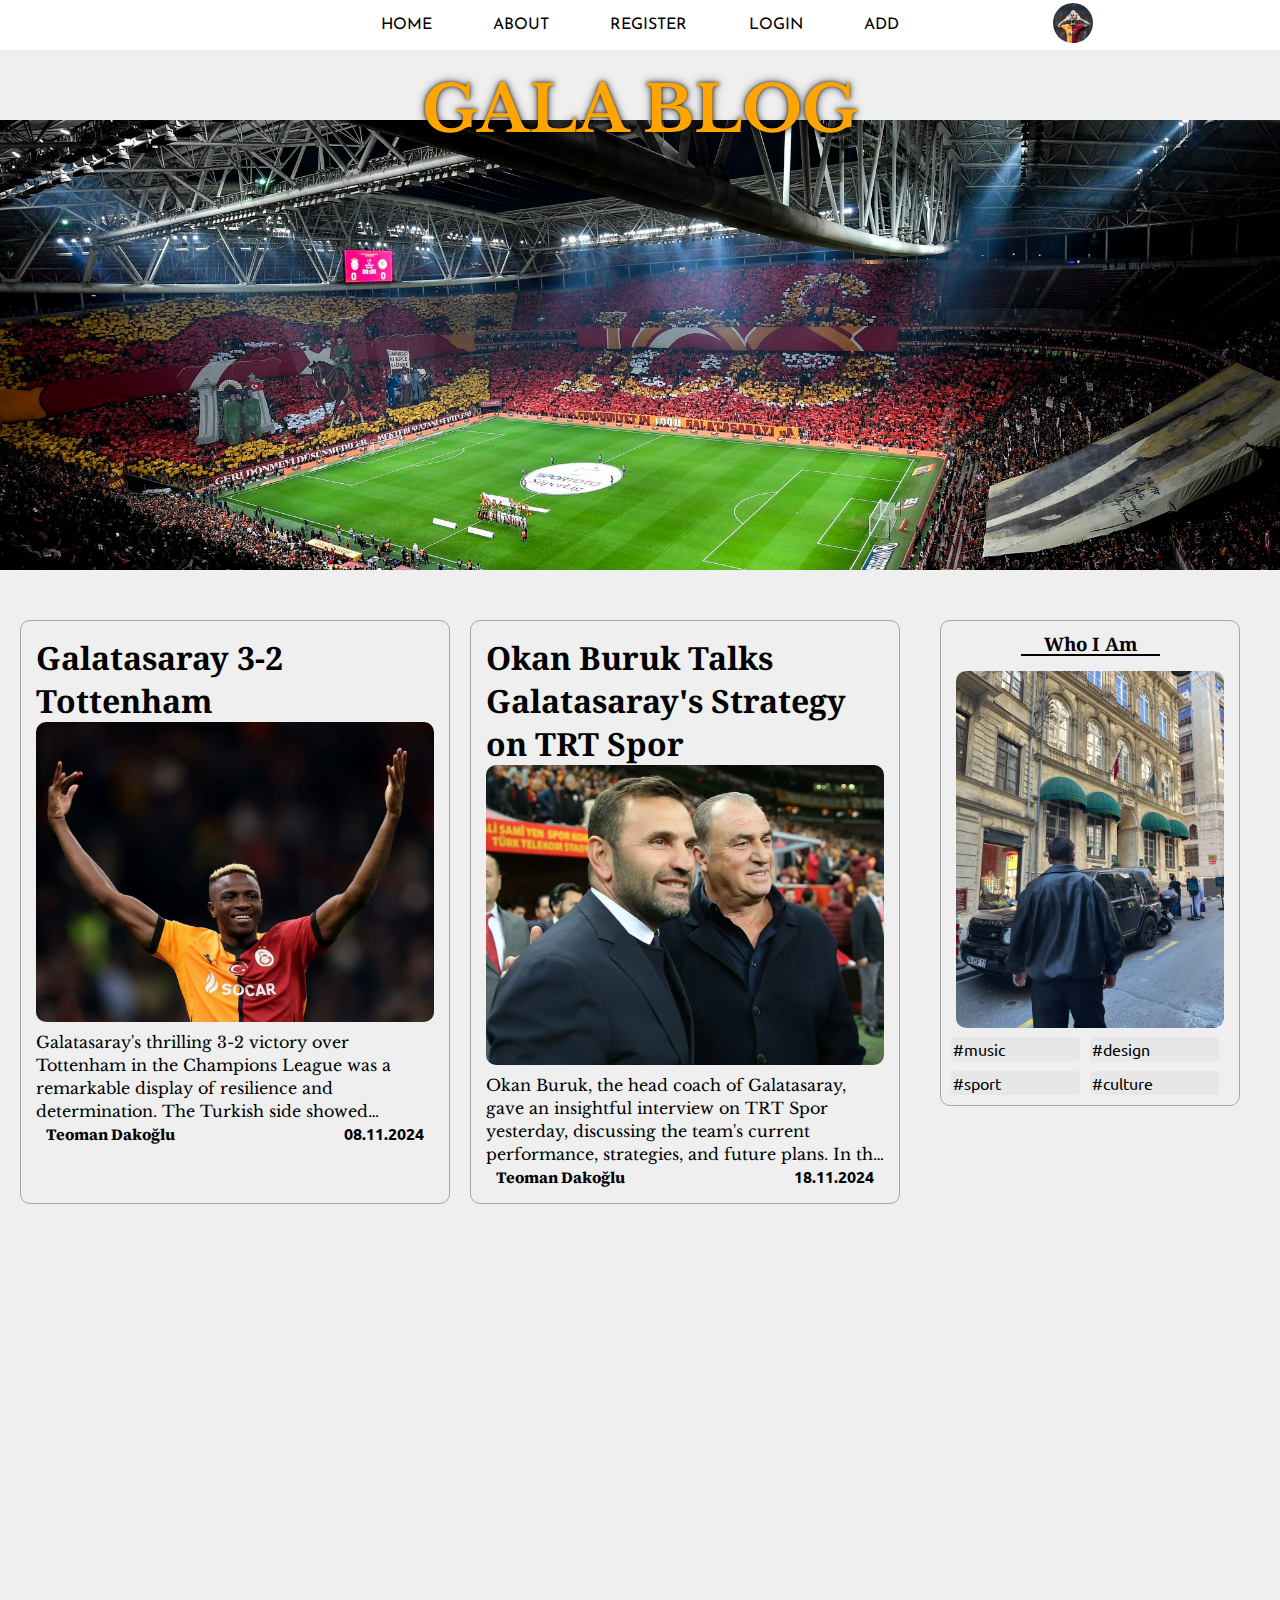
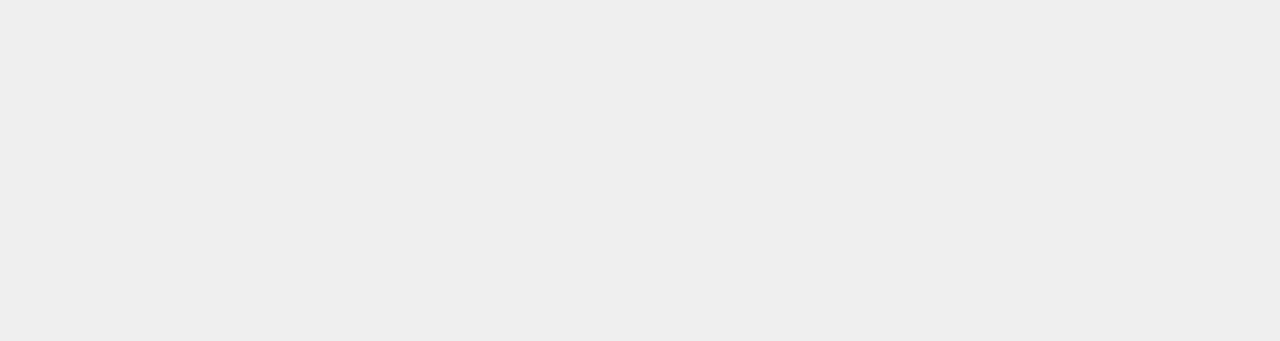
<file: index.html>
<!DOCTYPE html>
<html lang="en">
<head>
    <meta charset="UTF-8">
    <meta name="viewport" content="width=device-width, 
    initial-scale=1.0">
    <link rel="stylesheet" href="public/css/index.css">
    <link rel="stylesheet" href="https://cdnjs.cloudflare.com/ajax/libs/font-awesome/6.7.0/css/all.min.css" integrity="sha512-9xKTRVabjVeZmc+GUW8GgSmcREDunMM+Dt/GrzchfN8tkwHizc5RP4Ok/MXFFy5rIjJjzhndFScTceq5e6GvVQ==" crossorigin="anonymous" referrerpolicy="no-referrer" />
    <title>Document</title>
</head>
<body>
  <div class="topbar">
    <div class="wrapper target">
      <div class="left">
        <i class="fa-brands fa-square-x-twitter"></i>
        <i class="fa-brands fa-square-instagram"></i>
        <i class="fa-brands fa-square-facebook"></i>
     </div>
    <div class="center">
        <a href="/">HOME</a>
        <a href="pages/about.html">ABOUT</a>
        <a href="pages/register.html">REGISTER</a>
        <a href="pages/login.html">LOGIN</a>
        <a href="pages/add.html">ADD</a>

    </div> 
    <div class="right">
      <span>
        <img src="public/img/user/icardi.jpg" alt=""user>
      </span>  
      <div class="searchEngine" id="searchEngine">
        <input type="text" placeholder="...">
        <i class="fa-solid fa-magnifying-glass"
         id="searchIcon"></i>
      </div>
    </div>
    </div>
  </div>



  <header class="header target">
    <img src="public/img/background/gsgsgs.jpeg" alt="background"> 
    <h1>GALA BLOG</h1>
  </header>

<div class="home">
  <div class="wrapper">
    <div class="posts">

    <div class="post target">
      <h1>Galatasaray 3-2 Tottenham</h1>
     <img src="public/img/background/bnDXWCjQTxeV_cJrJrafHBv0A_1440x960.avif" alt="background">
     <p>
     Galatasaray's thrilling 3-2 victory over Tottenham in the Champions League was a remarkable display of resilience and determination. The Turkish side showed incredible character, coming from behind to secure all three points in front of a passionate home crowd. Tottenham, who initially took the lead, were caught off guard by Galatasaray's attacking prowess and tactical flexibility. With standout performances from key players, including Victor Osimhen and Dries Mertens, Galatasaray proved they are a formidable force in European football. This victory not only boosts their chances of advancing in the tournament but also cements their reputation as one of the top clubs in Europe.
     </p>
     <div class="authorAndDate">
      <span>Teoman Dakoğlu</span>
      <span>08.11.2024</span>
     </div>
    </div>

    <div class="post target">
      <h1>Okan Buruk Talks Galatasaray's Strategy on TRT Spor</h1>
     <img src="public/img/background/f49df5f02cd1574996bd24b1c29448812b861c92.jpg.webp" alt="background">
     <p>
      Okan Buruk, the head coach of Galatasaray, gave an insightful interview on TRT Spor yesterday, discussing the team's current performance, strategies, and future plans. In the conversation, Buruk emphasized the importance of maintaining a balanced approach between domestic competitions and international challenges. He highlighted Galatasaray's commitment to improving its playing style and his team's dedication to adapting to the demands of modern football. The coach also reflected on individual player developments, praising the squad's collective effort while stressing the need for continued growth. His thoughts conveyed a clear vision of ambition, resilience, and teamwork, offering a glimpse into the tactical evolution of his team.     </p>
     <div class="authorAndDate">
      <span>Teoman Dakoğlu</span>
      <span>18.11.2024</span>
     </div>
    </div>

    <div class="post target">
      <h1>Mauro Icardi and Wanda Nara End Their Tumultuous Relationship</h1>
     <img src="public/img/background/icardi-ve-wanda-nara-bosaniyor-mu-1.webp" alt="background">
     <p>
      Mauro Icardi and Wanda Nara’s recent split has caught the attention of fans and the media alike. After years of a highly publicized and tumultuous relationship, the couple announced their separation, leaving many to speculate about the reasons behind it. While details remain scarce, their separation comes after several ups and downs, both personal and professional, with Nara managing Icardi's career for a period. The breakup has sparked a flurry of rumors, with reports suggesting that the issues were more complex than just personal differences, involving career decisions and media pressure. Both Icardi and Nara have since remained relatively private about the situation, but the end of their relationship marks a significant chapter in the lives of these two high-profile figures.     </p>
     <div class="authorAndDate">
      <span>Teoman Dakoğlu</span>
      <span>20.11.2024</span>
     </div>   
    </div>

    </div>

    <div class="sidebar">
      <div class="area target">
        <h3>Who I Am</h3>
        <img src="public/img/user/IMG_5443.jpeg" alt="user">
        <div class="categories">
          <span>#music</span>
          <span>#design</span>
          <span>#sport</span>
          <span>#culture</span>
        </div>
      </div>

      <div class="area target">
        <h3>Your Space</h3>
      <a href="/admin/add">Add Post</a>
      <a href="#">Your Perfonce</a>
      <a href="#">Number of Views</a>


      </div>
   </div>
  </div>
</div>
  


  <script src="public/js/search.js"></script> 
  <script src="public/js/scroll.js"></script> 

</body>
</html>
</file>
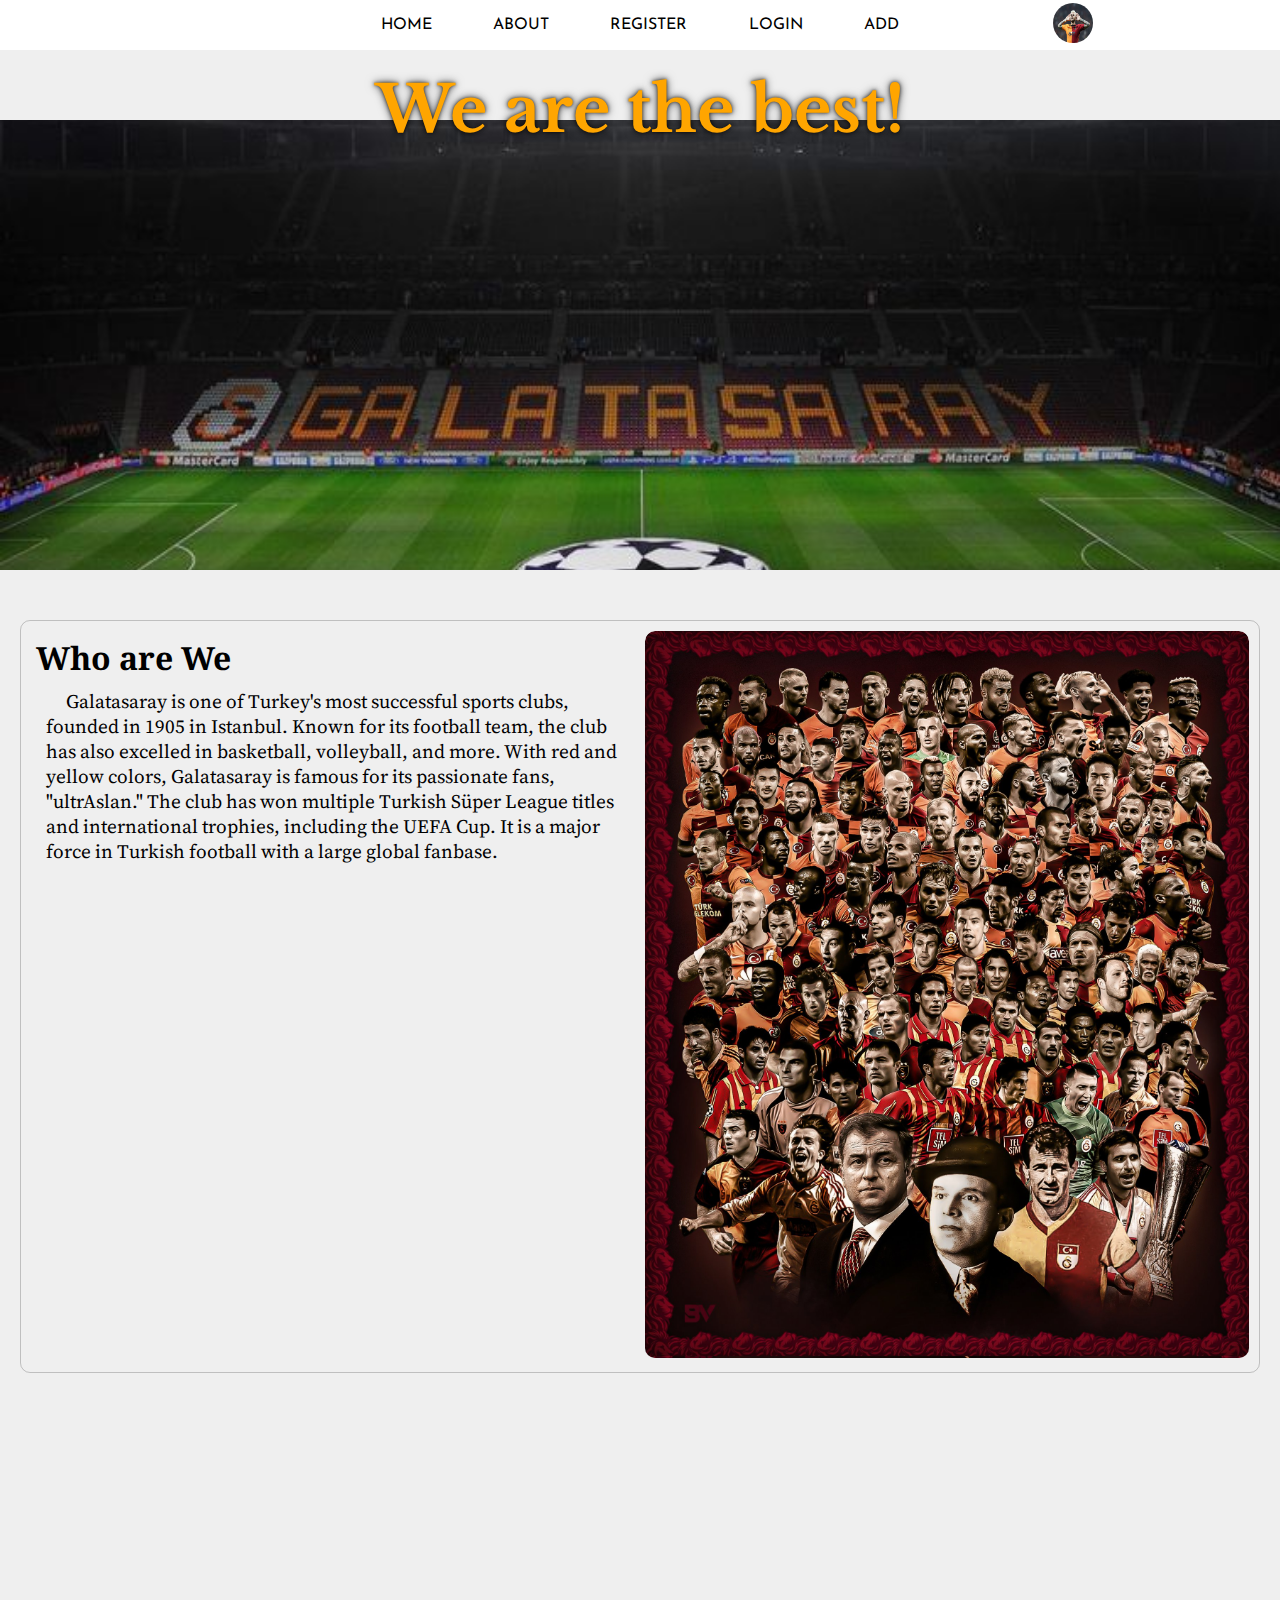
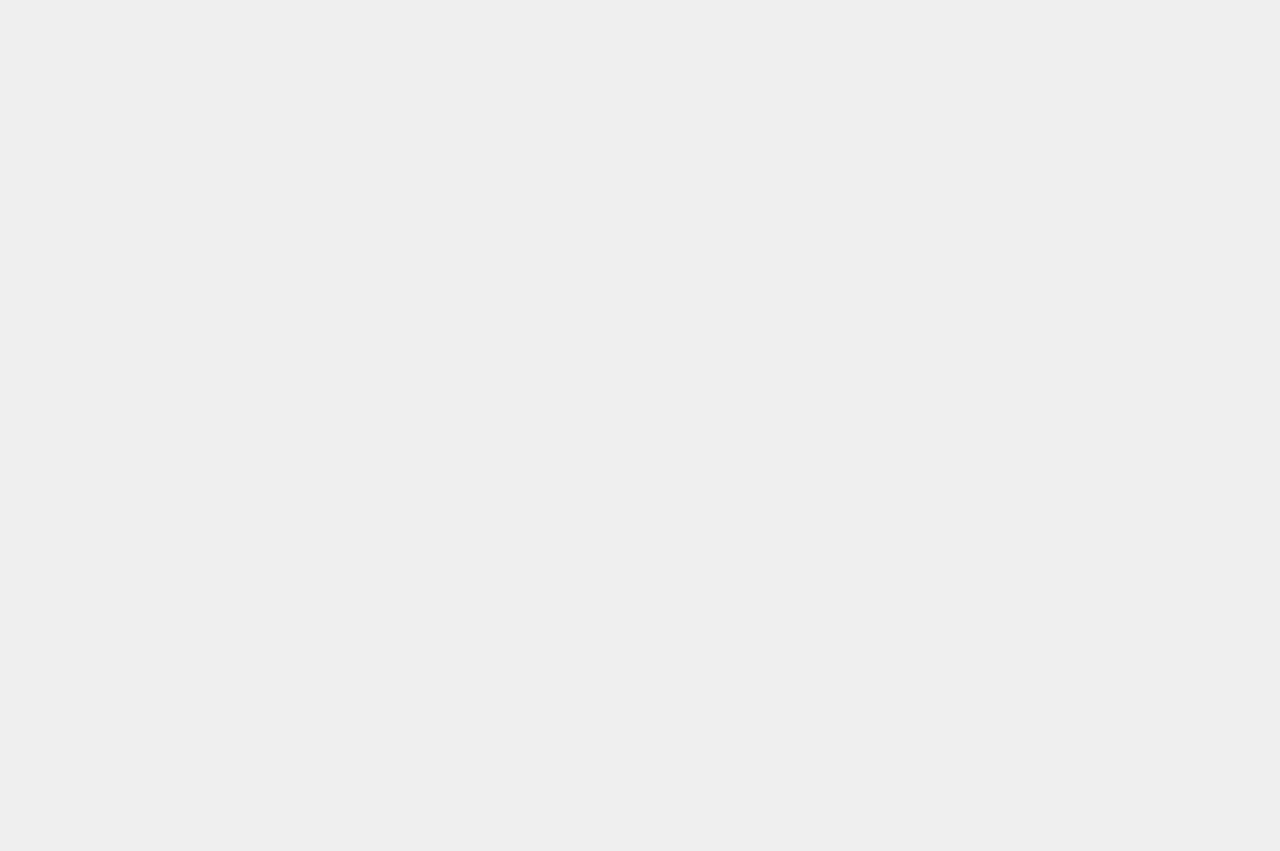
<file: pages/about.html>
<!DOCTYPE html>
<html lang="en">
<head>
    <meta charset="UTF-8">
    <meta name="viewport" content="width=device-width, 
    initial-scale=1.0">
    <link rel="stylesheet" href="../public/css/index.css">
    <link rel="stylesheet" href="https://cdnjs.cloudflare.com/ajax/libs/font-awesome/6.7.0/css/all.min.css" integrity="sha512-9xKTRVabjVeZmc+GUW8GgSmcREDunMM+Dt/GrzchfN8tkwHizc5RP4Ok/MXFFy5rIjJjzhndFScTceq5e6GvVQ==" crossorigin="anonymous" referrerpolicy="no-referrer" />
    <title>Document</title>
</head>
<body>
  <div class="topbar">
    <div class="wrapper target">
      <div class="left">
        <i class="fa-brands fa-square-x-twitter"></i>
        <i class="fa-brands fa-square-instagram"></i>
        <i class="fa-brands fa-square-facebook"></i>
     </div>
    <div class="center">
        <a href="/">HOME</a>
        <a href="./about.html">ABOUT</a>
        <a href="./register.html">REGISTER</a>
        <a href="./login.html">LOGIN</a>
        <a href="./add.html">ADD</a>

    </div> 
    <div class="right">
      <span>
        <img src="../public/img/user/icardi.jpg" alt=""user>
      </span>  
      <div class="searchEngine" id="searchEngine">
        <input type="text" placeholder="...">
        <i class="fa-solid fa-magnifying-glass"
         id="searchIcon"></i>
      </div>
    </div>
    </div>
  </div>



  <header class="header target">
    <img src="../public/img/background/indir.jpg" alt="background"> 
    <h1>We are the best!</h1>
  </header>


  <div class="about">
    <div class="wrapper target">
      <div class="text">
        <h1>Who are We</h1>
        <p>
          Galatasaray is one of Turkey's most successful sports clubs, founded in 1905 in Istanbul. Known for its football team, the club has also excelled in basketball, volleyball, and more. With red and yellow colors, Galatasaray is famous for its passionate fans, "ultrAslan." The club has won multiple Turkish Süper League titles and international trophies, including the UEFA Cup. It is a major force in Turkish football with a large global fanbase.
        </p>
      </div>
      <div class="photo">
        <img src="../public/img/background/GZ2xzs5XMAIliRz.jpeg" 
        alt="">
      </div>
    </div>

    <div class="wrapper target">
      <div class="text">
        <h1>Our Team</h1>
        <p>
          Galatasaray's current squad features a mix of experienced stars and rising talents, with key players in defense, midfield, and attack. The team includes both Turkish and international players, strengthening their presence in the Süper Lig and European competitions. With a strong lineup and tactical coaching, Galatasaray remains a competitive force in Turkish football. Under Mauro Icardi’s leadership, all players have embraced his guidance, with the squad fully supporting his role as the leader. His influence on and off the pitch has united the team, making them even stronger as they follow his lead toward success.      </div>
      <div class="photo">
        <img src="../public/img/background/osicardi.jpeg" 
        alt="">
      </div>
    </div>
  
  
  </div>


  


  <script src="../public/js/search.js"></script> 
  <script src="../public/js/scroll.js"></script> 

</body>
</html>
</file>
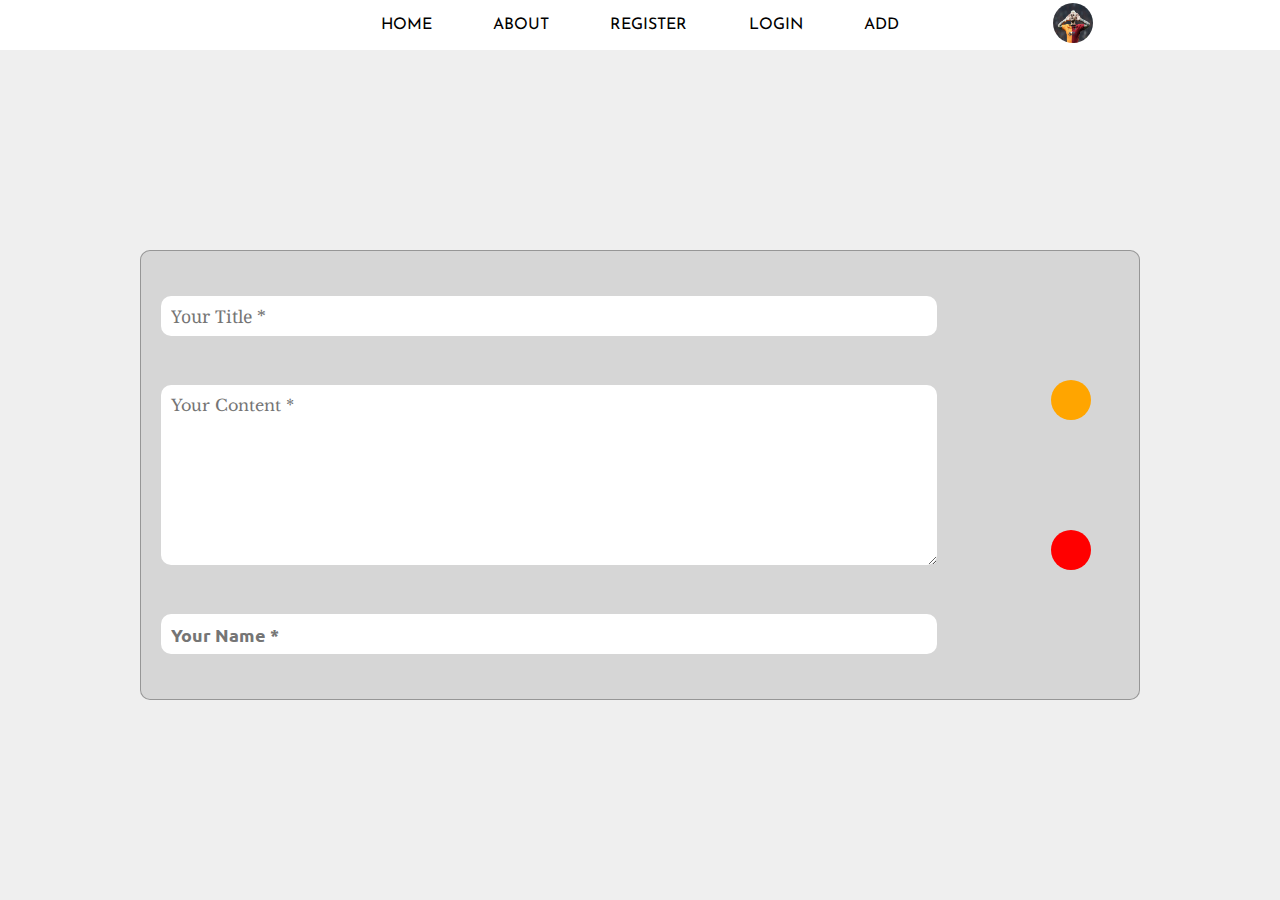
<file: pages/add.html>
<!DOCTYPE html>
<html lang="en">
<head>
    <meta charset="UTF-8">
    <meta name="viewport" content="width=device-width, 
    initial-scale=1.0">
    <link rel="stylesheet" href="../public/css/index.css">
    <link rel="stylesheet" href="https://cdnjs.cloudflare.com/ajax/libs/font-awesome/6.7.0/css/all.min.css" integrity="sha512-9xKTRVabjVeZmc+GUW8GgSmcREDunMM+Dt/GrzchfN8tkwHizc5RP4Ok/MXFFy5rIjJjzhndFScTceq5e6GvVQ==" crossorigin="anonymous" referrerpolicy="no-referrer" />
    <title>Document</title>
</head>
<body>
  <div class="topbar">
    <div class="wrapper target">
      <div class="left">
        <i class="fa-brands fa-square-x-twitter"></i>
        <i class="fa-brands fa-square-instagram"></i>
        <i class="fa-brands fa-square-facebook"></i>
     </div>
    <div class="center">
        <a href="/">HOME</a>
        <a href="./about.html">ABOUT</a>
        <a href="./register.html">REGISTER</a>
        <a href="./login.html">LOGIN</a>
        <a href="./add.html">ADD</a>
    </div> 
    <div class="right">
      <span>
        <img src="../public/img/user/icardi.jpg" alt=""user>
      </span>  
      <div class="searchEngine" id="searchEngine">
        <input type="text" placeholder="...">
        <i class="fa-solid fa-magnifying-glass"
         id="searchIcon"></i>
      </div>
    </div>
    </div>
  </div>

<div class="add">
    <form>
        <div class="text">
         <input type="text" placeholder="Your Title *" required>
         <textarea placeholder="Your Content *" required></textarea>
         <input type="text" placeholder="Your Name *" required>
        
        </div>

        <div class="button">
            <button>
                <i class="fa-solid fa-plus"></i>
            </button>
            <label for="file">
                <i class="fa-solid fa-image"></i>
            </label>
            <input type="file" id="file" style="display: 
            none;">
        </div>
    </form>
</div>


  


  <script src="../public/js/search.js"></script> 
  <script src="../public/js/scroll.js"></script> 

</body>
</html>
</file>
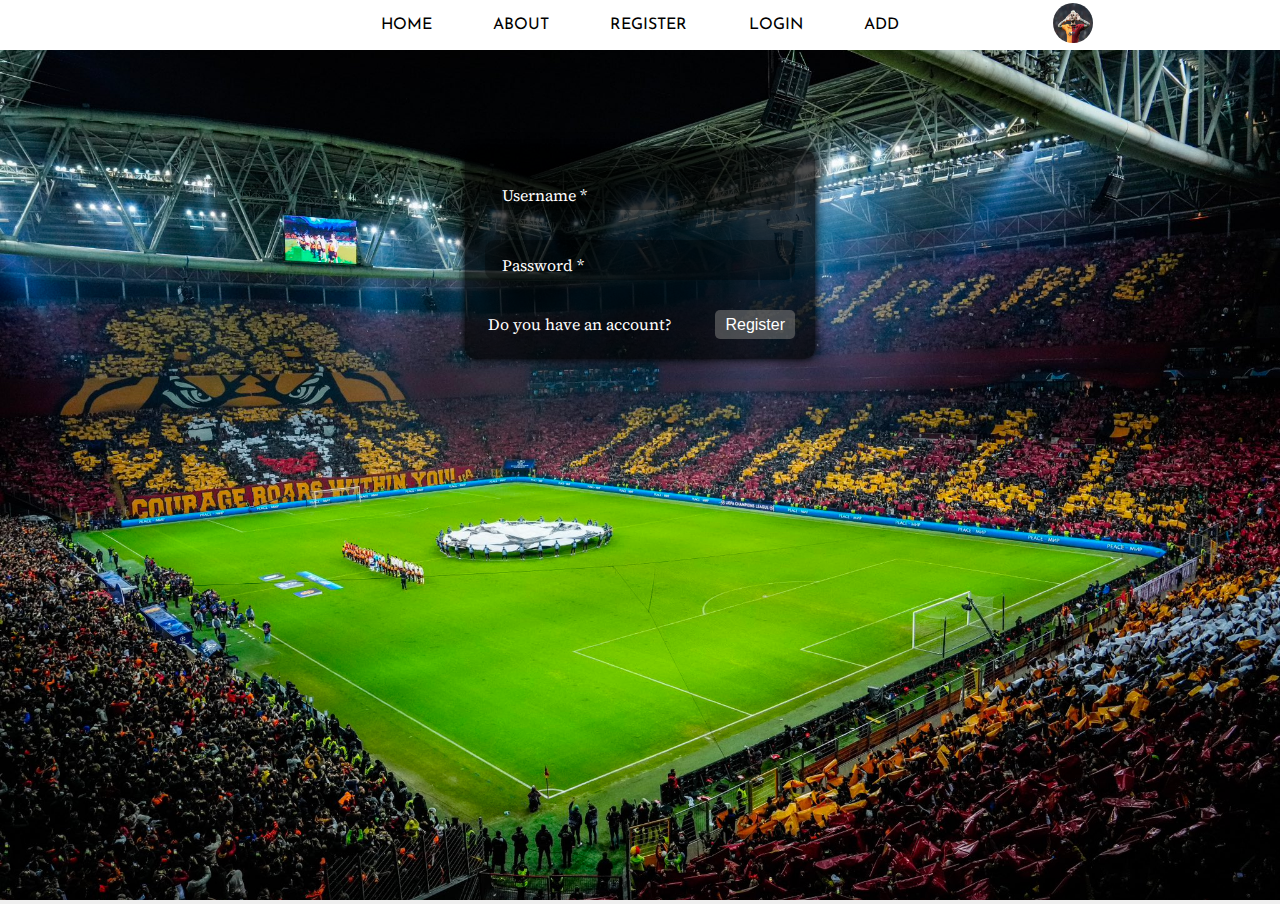
<file: pages/login.html>
<!DOCTYPE html>
<html lang="en">
<head>
    <meta charset="UTF-8">
    <meta name="viewport" content="width=device-width, 
    initial-scale=1.0">
    <link rel="stylesheet" href="../public/css/index.css">
    <link rel="stylesheet" href="https://cdnjs.cloudflare.com/ajax/libs/font-awesome/6.7.0/css/all.min.css" integrity="sha512-9xKTRVabjVeZmc+GUW8GgSmcREDunMM+Dt/GrzchfN8tkwHizc5RP4Ok/MXFFy5rIjJjzhndFScTceq5e6GvVQ==" crossorigin="anonymous" referrerpolicy="no-referrer" />
    <title>Document</title>
</head>
<body>
  <div class="topbar">
    <div class="wrapper target">
      <div class="left">
        <i class="fa-brands fa-square-x-twitter"></i>
        <i class="fa-brands fa-square-instagram"></i>
        <i class="fa-brands fa-square-facebook"></i>
     </div>
    <div class="center">
        <a href="/">HOME</a>
        <a href="./about.html">ABOUT</a>
        <a href="./register.html">REGISTER</a>
        <a href="./login.html">LOGIN</a>
        <a href="./add.html">ADD</a>
    </div> 
    <div class="right">
      <span>
        <img src="../public/img/user/icardi.jpg" alt=""user>
      </span>  
      <div class="searchEngine" id="searchEngine">
        <input type="text" placeholder="...">
        <i class="fa-solid fa-magnifying-glass"
         id="searchIcon"></i>
      </div>
    </div>
    </div>
  </div>


  <div class="logReg">
    <img src="../public/img/background/hell.jpeg" alt="register">
    <form>

        <div class="formGroup">
        <input type="text" required>   
        <span>Username *</span>
       </div>


       <div class="formGroup">
        <input type="text" required>   
        <span>Password *</span>
       </div>

    <div class="btnGroup">
        <a href="./login.html">Do you have an account?</a>
        <button>Register</button>
    </div>
    </form>
  </div>



  


  <script src="../public/js/search.js"></script> 
  <script src="../public/js/scroll.js"></script> 

</body>
</html>
</file>
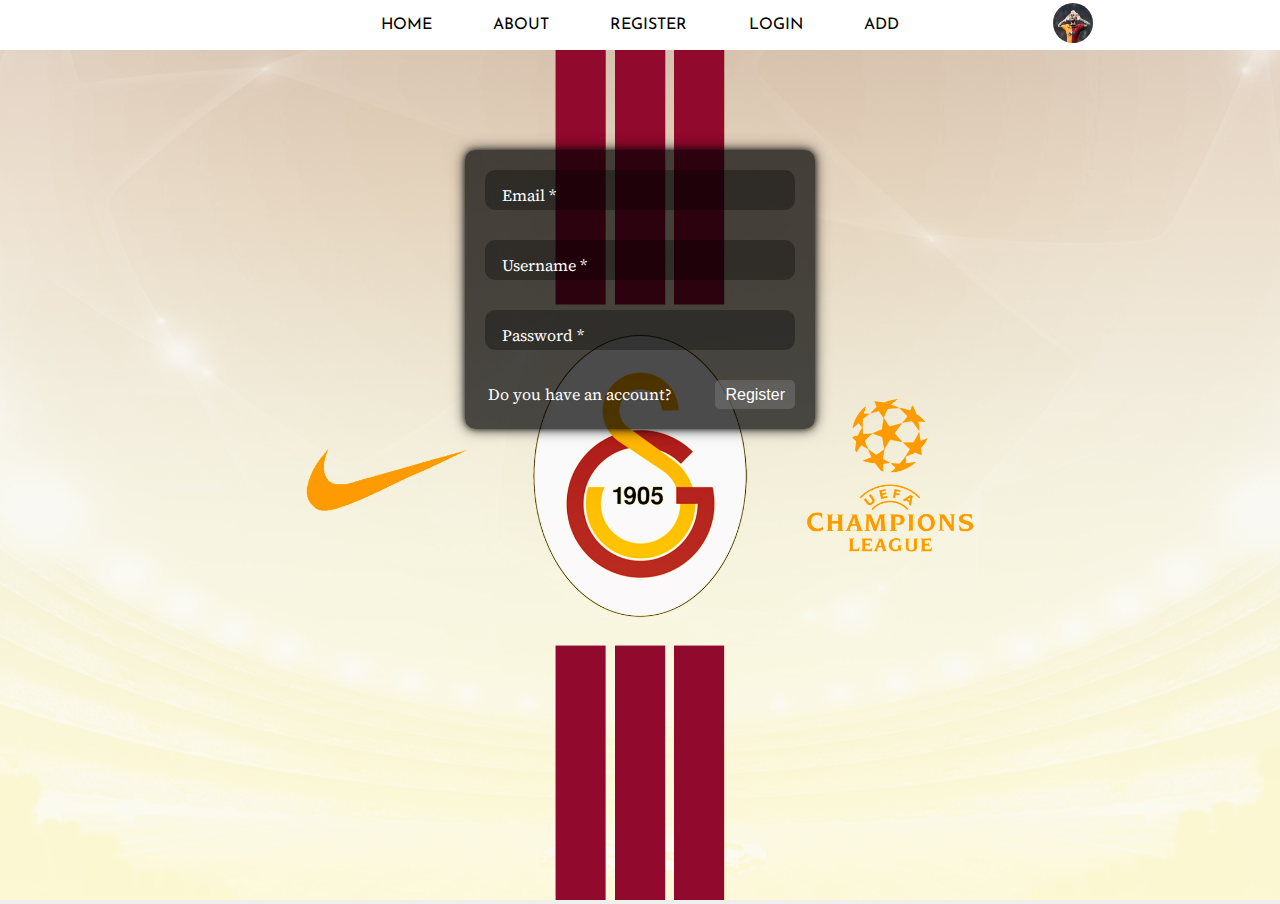
<file: pages/register.html>
<!DOCTYPE html>
<html lang="en">
<head>
    <meta charset="UTF-8">
    <meta name="viewport" content="width=device-width, 
    initial-scale=1.0">
    <link rel="stylesheet" href="../public/css/index.css">
    <link rel="stylesheet" href="https://cdnjs.cloudflare.com/ajax/libs/font-awesome/6.7.0/css/all.min.css" integrity="sha512-9xKTRVabjVeZmc+GUW8GgSmcREDunMM+Dt/GrzchfN8tkwHizc5RP4Ok/MXFFy5rIjJjzhndFScTceq5e6GvVQ==" crossorigin="anonymous" referrerpolicy="no-referrer" />
    <title>Document</title>
</head>
<body>
  <div class="topbar">
    <div class="wrapper target">
      <div class="left">
        <i class="fa-brands fa-square-x-twitter"></i>
        <i class="fa-brands fa-square-instagram"></i>
        <i class="fa-brands fa-square-facebook"></i>
     </div>
    <div class="center">
        <a href="/">HOME</a>
        <a href="./about.html">ABOUT</a>
        <a href="./register.html">REGISTER</a>
        <a href="./login.html">LOGIN</a>
        <a href="./add.html">ADD</a>

    </div> 
    <div class="right">
      <span>
        <img src="../public/img/user/icardi.jpg" alt=""user>
      </span>  
      <div class="searchEngine" id="searchEngine">
        <input type="text" placeholder="...">
        <i class="fa-solid fa-magnifying-glass"
         id="searchIcon"></i>
      </div>
    </div>
    </div>
  </div>


  <div class="logReg">
    <img src="../public/img/background/beyaz.jpg" alt="register">
    <form>
        <div class="formGroup">
         <input type="text" required>   
         <span>Email *</span>
        </div>

        <div class="formGroup">
        <input type="text" required>   
        <span>Username *</span>
       </div>


       <div class="formGroup">
        <input type="text" required>   
        <span>Password *</span>
       </div>

    <div class="btnGroup">
        <a href="./login.html">Do you have an account?</a>
        <button>Register</button>
    </div>
    </form>
  </div>



  


  <script src="../public/js/search.js"></script> 
  <script src="../public/js/scroll.js"></script> 

</body>
</html>
</file>
<file: public/css/index.css>
@import './default.css';
@import './fontFamily.css';
@import './topbar.css';
@import './header.css';
@import './home.css';
@import './posts.css';
@import './sidebar.css';
@import './about.css';
@import './logReg.css';
@import './add.css';
@import './error.css';
</file>
